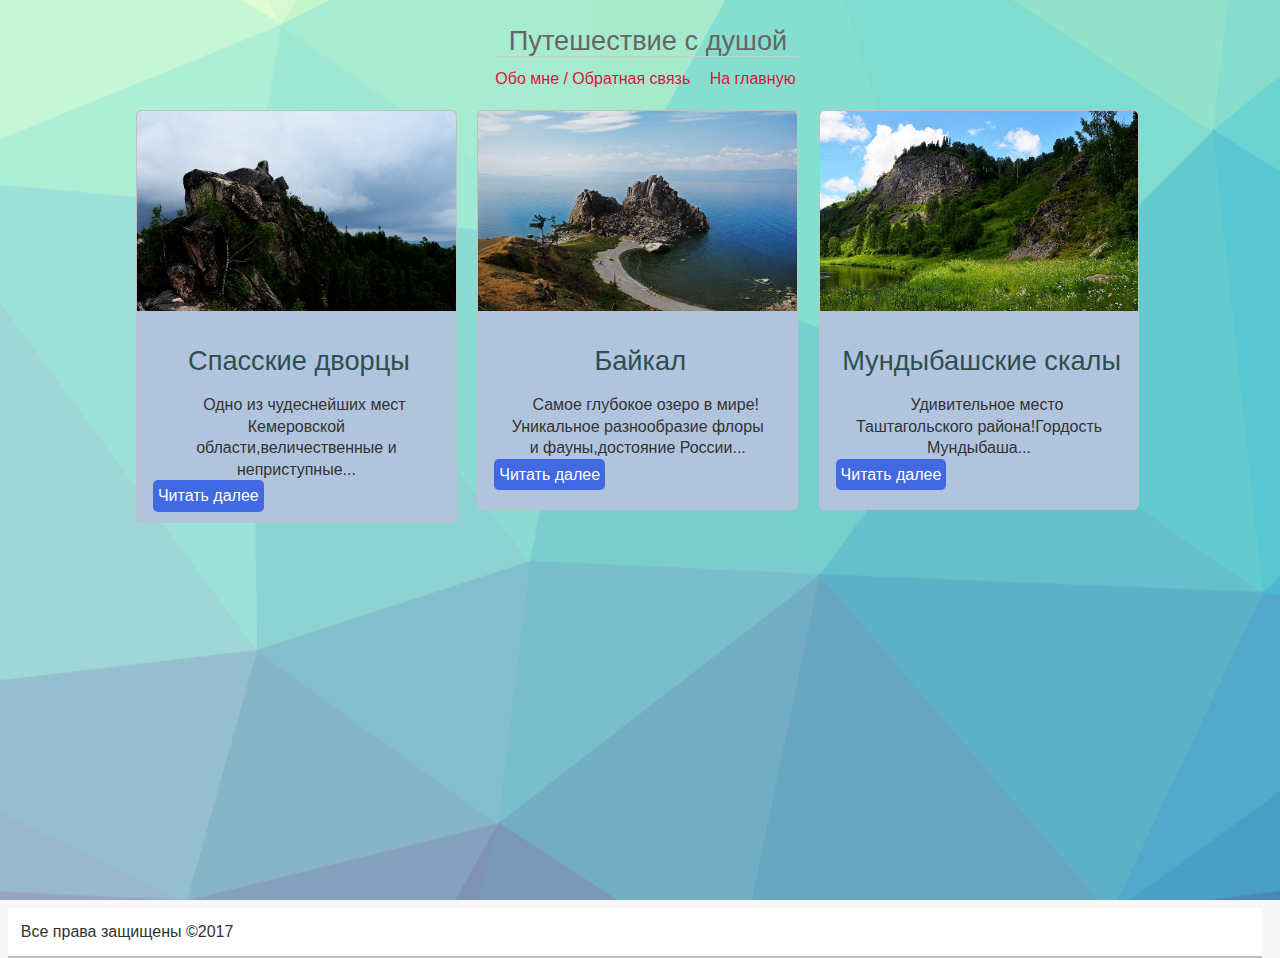
<file: index.html>
<!DOCTYPE html>
<html>
<head>
    <meta charset="utf-8">
    <meta name="keywords" content="photo,site,website" />
    <meta name="description" content="Сайт фотографа" />
    <link href="css/style.css" rel="stylesheet" type="text/css" />
    <link href="img/img/fivicon.png" rel="shortcut icon" type="image/x-icon" />
    <title>Сайт начинающего фотографа</title>
</head>

<body>
      <style> 
body{ 
background-image: url('WDF_519652.png');
    background-repeat: no-repeat; 
 background-repeat: repeat-y, repeat-y;
    background-position: left, right;
    background-attachment: fixed, fixed;}
    </style> 
    <div id="page-warp">
        <div class="clear"><br /></div>
        <center>
            <div id="menu">Путешествие с душой
                <hr/>
            </div>
            <div id="menuHrefs">
                <a href="about.html">Обо мне / Обратная связь</a>
<a href="index.html">На главную</a>                </div></center>
        <div id="wrapper">
            <div id="articles"> 
                <article OnClick=window.location.href="spa.html">
                    <img src="img/img/first1.jpg" alt="Фотография Спасских дворцов" title="Спасские дворцы" />
                    <h2 align="center">Спасские дворцы</h2>
                    <p align="center">Одно из чудеснейших мест Кемеровской области,величественные и неприступные...</p>
                    <a href="spa.html" title="Посмотреть статью">Читать далее</a>
                </article>
                  <article OnClick=window.location.href="ba.html">
                    <img src="img/img/first2.jpg" alt="Фотография Ольхона" title="Байкал" />
                    <h2 align="center">Байкал</h2>
                    <p align="center">Самое глубокое озеро в мире!Уникальное разнообразие флоры и фауны,достояние России... </p>
                    <a href="ba.html" title="Посмотреть статью">Читать далее</a>
                </article>
                  <article OnClick=window.location.href="mu.html">
                    <img src="img/img/first3.jpg" alt="Фото Мундыбашских скал" title="Мундыбашские скалы" />
                    <h2 align="center">Мундыбашские скалы</h2>
                    <p align="center">Удивительное место Таштагольского района!Гордость Мундыбаша...</p>
                    <a href="mu.html" title="Посмотреть статью">Читать далее</a>
                </article>
            </div>
            <div class="clear">
            </div>
            <script src="//yastatic.net/es5-shims/0.0.2/es5-shims.min.js"></script>
        </div>
    </div>
    <footer>
        <span class="left">Все права защищены &copy;2017</span><script src="//yastatic.net/es5-shims/0.0.2/es5-shims.min.js"></script>
<script src="//yastatic.net/share2/share.js"></script>
<div class="ya-share2" data-services="vkontakte,facebook,odnoklassniki,moimir,gplus,twitter,viber,whatsapp"></div>
        
    </footer>
</body>

</html>
</file>
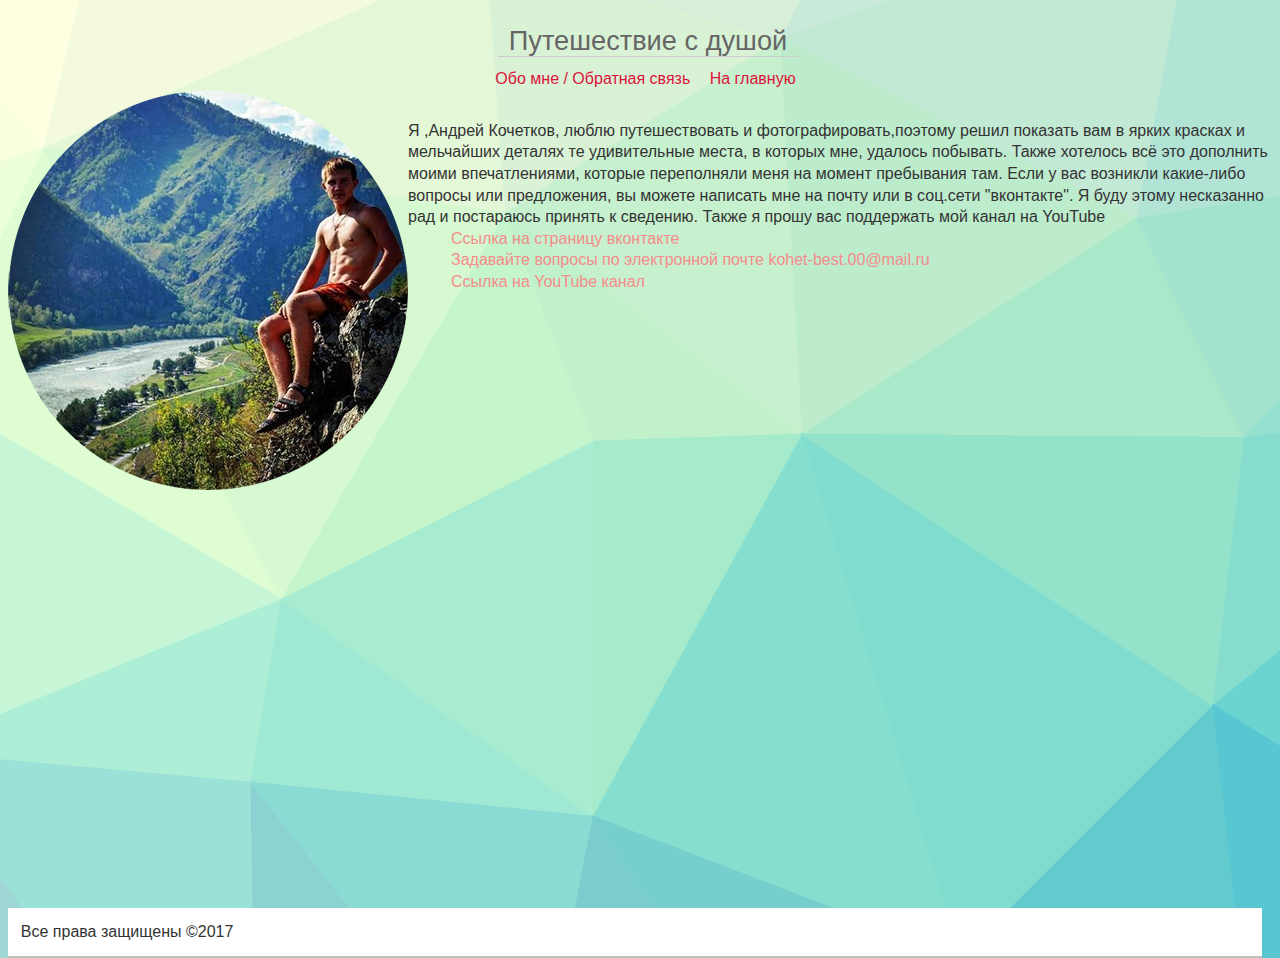
<file: about.html>
<!DOCTYPE html>
<html>

<head>
    <meta charset="utf-8">
    <meta name="keywords" content="photo,site,website" />
    <meta name="description" content="Сайт фотографа" />
    <link href="css/style.css" rel="stylesheet" type="text/css" />
    <link href="img/img/fivicon.png" rel="shortcut icon" type="image/x-icon" />
    <title>Сайт начинающего фотографа</title>
</head>

<body>
       <style>
   body {
    background-image: url('WDF_519652.png');
    background-repeat: no-repeat;
   }
  </style>
    <div id="page-warp">
        <div class="clear"><br /></div>
        <center>
            <div id="menu">Путешествие с душой
                <hr/>
            </div>
            <div id="menuHrefs">
                <a href="about.html">Обо мне / Обратная связь</a>
<a href="index.html">На главную</a>                </div></center>
        <div id="pic"><img src="img/img/me.png" alt="Изображение" title="Изображение" /></div>
      <div id="text">
 Я ,Андрей Кочетков, люблю путешествовать и фотографировать,поэтому решил показать вам в ярких красках и мельчайших деталях те удивительные места, в которых мне, удалось побывать. Также хотелось всё это дополнить моими впечатлениями, которые переполняли меня на момент пребывания там. Если у вас возникли какие-либо вопросы или предложения, вы можете написать мне на почту или в соц.сети "вконтакте". Я буду этому несказанно рад и постараюсь принять к сведению. Также я прошу вас поддержать мой канал на YouTube
          <p><a href="https://vk.com/kochetkov.andrey">Ссылка на страницу вконтакте</a></p>
              <p><a href="mailto:kohet-best.00@mail.ru">Задавайте вопросы по электронной почте kohet-best.00@mail.ru</a></p>
        <p><a href="https://www.youtube.com/channel/UC-tevUKgMzbP4bGctyzjbLg">Ссылка на YouTube канал</a></p> 
        </div>    
  </div>
   
    <footer>
        <span class="left">Все права защищены &copy;2017</span>
    </footer>
</body>

</html>
</file>
<file: css/style.css>
@charset"utf-8" * {
    margin: 0;
    padding: 0;
    outline: none;
}

html {
    height: 100%
}

body {
    width: 100%;
    height: 100%;
    color: #333;
    background: #f7f7f7;
    font-size: 1em;
    font-family: "Segoe UI", sans-serif;
    line-height: 135%;
}

a {
    color: #f58b8b;
    text-decoration: none;
    transition: all.6s ease;
    -moz-transition: all.6s ease;
    -webkit-transition: all.6s ease;
}

a:hover {
    color: #8b9ff5;
    text-decoration: none;
    transition: all.6s ease;
    -moz-transition: all.6s ease;
    -webkit-transition: all.6s ease;
}

a:active {
    color: #8ce4a6;
}

img {
    max-width: 100%;
    height: auto;
    width: auto;
}

hr {
    display: block;
    border: 0;
    height: 1px;
    border-top: 1px solid #ccc;
    padding: 0;
}

p {
    margin: auto;
    width: 90%;
}

.left {
    float: left
}

.right {
    float: right
}

.clear {
    clear: both
}


/*Selection block*/

::selection {
    background: #f58b8b;
    color: #fff
}

::-moz-selection {
    background: #f58b8b;
    color: #fff
}

header,
footer {
    width: 96%;
    background-color: #fff;
   float:left;
}
.ya-share2{
    float: left;
}

header {
    border-bottom: 2px solid silver padding:1%;
}

#logo {
    font-family: Comic Sans MS, sans-serif;
    font-size: 2em;
    color: silver;
}

.contact {
    font-size: 1.5em;
    font-family: Comic Sans MS, sans-serif;
    margin-left: 20px;
}

input[type=text].field {
    border-radius: 5px;
    border: 2px solid silver;
    padding: 5px;
    margin-left: 20px;
}

input[type=text].field:focus {
    border: 2px soild #f58b8b
}


/* Cтили для футера*/

#menu {
    color: #666;
    font-family: Comic Sans MS, sans-serif;
    font-size: 1.7em;
}

#menu hr {
    width: 300px;
    max-width: 100%;
    margin-top: 5px;
    margin-bottom: 10px;
}

#menuHrefs a {
    padding: 5px;
    border-radius: 5px;
    margin-right: 5px;
    color: crimson;
}

#menuHrefs a:hover {
    background-color: dodgerblue
}


/* Стили для сайта*/

#wrapper {
    float: left;
    width: 100%;
    margin-top: 20px;
}

#wrapper #articles {
    float: left;
    width: 80%;
    margin-left: 10%;
}

#wrapper #articles article {
    background: #b0c4de;
    float: left;
    width: 31.3333%;
    border: 1px solid silver;
    box-sizing: border-box;
    border-radius: 5px;
    margin-right: 2%;
    min-height: 400px;
}

#wrapper #articles article img {
    width: 100%;
    height: 200px;
    border-radius: 5px 5px 0px 0px;
    border-bottom: 1px solid silver;
    margin-bottom: 10px;
}

#wrapper #articles article h2 {
    width: 90 %;
    margin-left: 5px;
    font-weight: normal;
    font-size: 1.7em;
    color: darkslategrey;
}

#wrapper #articles article p {
    width: 80%;
    margin-left: 10%;
    text-indent: 1em;
}

#wrapper #articles article a {
    padding: 5px;
    background-color: royalblue;
    margin-left: 5%;
    border-radius: 5px;
    color: #fff;
    float: left;
    margin-bottom: 10px;
}

#wrapper #articles article a:hover {
    background-color: red;
}


/* Стили для страницы о нас*/

#about_us {
    width: 60%;
    float: left;
    background-color: #fafafa;
    border-radius: 5px;
    border: 1px solid silver;
    box-sizing: border-box;
    padding: 1%;
}

#columRight {
    width: 30%;
    float: left;
    margin-left: 5%;
    background-color: #fafafa;
    border-radius: 5px;
    border: 1px solid silver;
    box-sizing: border-box;
    padding: 1%;
}


/* Центральный блок нашего сайта*/
/* Стили для футера*/

footer {
    padding: 1%;
    border-bottom: 2px solid silver;
    margin-top: 10px;
    padding-bottom: 2%;
}

footer img {
    width: 10%;
    float: left;
    margin-right: 2%;
}

#page-warp: after {
    content: "";
    display: block;
}

footer,
#page-warp:after {
    height: 10px;
}

#page-warp {
    min-height: 100%;
    margin-bottom: -10px;
}


/*Сейчас пойдут стили для галлереи*/

.maps {
    margin-top: 2%;
}

.demo-gallery>ul {
    margin: 5%;
}

.demo-gallery>ul>li {
    float: left;
    margin-bottom: 15px;
    margin-right: 20px;
    width: 200px;
}

.demo-gallery>ul>li a {
    border: 3px solid #FFF;
    border-radius: 3px;
    display: block;
    overflow: hidden;
    position: relative;
    float: left;
}

.demo-gallery>ul>li a>img {
    -webkit-transition: -webkit-transform 0.15s ease 0s;
    -moz-transition: -moz-transform 0.15s ease 0s;
    -o-transition: -o-transform 0.15s ease 0s;
    transition: transform 0.15s ease 0s;
    -webkit-transform: scale3d(1, 1, 1);
    transform: scale3d(1, 1, 1);
    height: 100%;
    width: 100%;
}

.demo-gallery>ul>li a:hover>img {
    -webkit-transform: scale3d(1.1, 1.1, 1.1);
    transform: scale3d(1.1, 1.1, 1.1);
}

.demo-gallery>ul>li a:hover .demo-gallery-poster>img {
    opacity: 1;
}

.demo-gallery>ul>li a .demo-gallery-poster {
    background-color: rgba(0, 0, 0, 0.1);
    bottom: 0;
    left: 0;
    position: absolute;
    right: 0;
    top: 0;
    -webkit-transition: background-color 0.15s ease 0s;
    -o-transition: background-color 0.15s ease 0s;
    transition: background-color 0.15s ease 0s;
}

.demo-gallery>ul>li a .demo-gallery-poster>img {
    left: 50%;
    margin-left: -10px;
    margin-top: -10px;
    opacity: 0;
    position: absolute;
    top: 50%;
    -webkit-transition: opacity 0.3s ease 0s;
    -o-transition: opacity 0.3s ease 0s;
    transition: opacity 0.3s ease 0s;
}

.demo-gallery>ul>li a:hover .demo-gallery-poster {
    background-color: rgba(0, 0, 0, 0.5);
}

.demo-gallery .justified-gallery>a>img {
    -webkit-transition: -webkit-transform 0.15s ease 0s;
    -moz-transition: -moz-transform 0.15s ease 0s;
    -o-transition: -o-transform 0.15s ease 0s;
    transition: transform 0.15s ease 0s;
    -webkit-transform: scale3d(1, 1, 1);
    transform: scale3d(1, 1, 1);
    height: 100%;
    width: 100%;
}

.demo-gallery .justified-gallery>a:hover>img {
    -webkit-transform: scale3d(1.1, 1.1, 1.1);
    transform: scale3d(1.1, 1.1, 1.1);
}

.demo-gallery .justified-gallery>a:hover .demo-gallery-poster>img {
    opacity: 1;
}

.demo-gallery .justified-gallery>a .demo-gallery-poster {
    background-color: rgba(0, 0, 0, 0.1);
    bottom: 0;
    left: 0;
    position: absolute;
    right: 0;
    top: 0;
    -webkit-transition: background-color 0.15s ease 0s;
    -o-transition: background-color 0.15s ease 0s;
    transition: background-color 0.15s ease 0s;
}

.demo-gallery .justified-gallery>a .demo-gallery-poster>img {
    left: 50%;
    margin-left: -10px;
    margin-top: -10px;
    opacity: 0;
    position: absolute;
    top: 50%;
    -webkit-transition: opacity 0.3s ease 0s;
    -o-transition: opacity 0.3s ease 0s;
    transition: opacity 0.3s ease 0s;
}

.demo-gallery .justified-gallery>a:hover .demo-gallery-poster {
    background-color: rgba(0, 0, 0, 0.5);
    
}

.demo-gallery .video .demo-gallery-poster img {
    height: 48px;
    margin-left: -24px;
    margin-top: -24px;
    opacity: 0.8;
    width: 48px;
}

.demo-gallery.dark>ul>li a {
    border: 3px solid #04070a;
}

.home .demo-gallery {
    padding-bottom: 80px;
}
/*Стили для about*/
#pic {
    float: left; /* Обтекание картинки текстом */
   }
   #text {
    margin-left: 400px; /* Отступ от левого края */
    margin-top: 30px;
    margin-right: 20px;
   }
</file>
